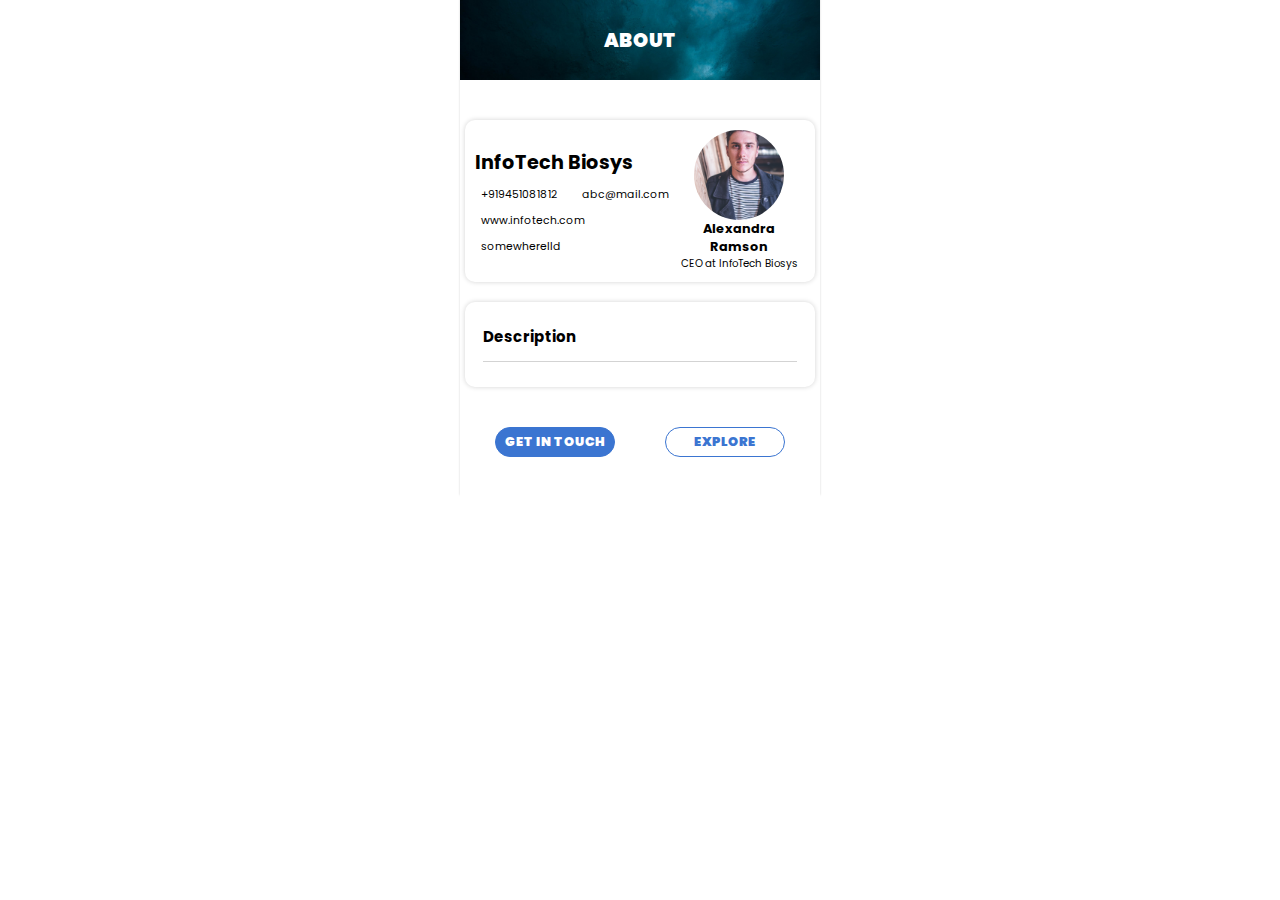
<file: about_page/index.html>
<!DOCTYPE html>
<html lang="en">
<head>
    <meta charset="UTF-8">
    <meta http-equiv="X-UA-Compatible" content="IE=edge">
    <meta name="viewport" content="width=device-width, initial-scale=1.0">
    <title>Document</title>
    <link rel="stylesheet" href="style.css">
    <link rel="stylesheet" href="https://cdnjs.cloudflare.com/ajax/libs/font-awesome/6.3.0/css/all.min.css" integrity="sha512-SzlrxWUlpfuzQ+pcUCosxcglQRNAq/DZjVsC0lE40xsADsfeQoEypE+enwcOiGjk/bSuGGKHEyjSoQ1zVisanQ==" crossorigin="anonymous" referrerpolicy="no-referrer" />
</head>
<body>

    <div class="temp_container">

        <a class="label" href="../index.html" style="text-decoration: none;">
            <i class="fa-light fa-arrow-left fa-solid arrow"></i>
            <h1>ABOUT</h1>
        </a>

        <div class="buss_details">

            <div class="buss_data">
                <h1 class="business_name">InfoTech Biosys</h1>
                <div class="links_data">

                    <div class="links_item">
                        <i class="fa-solid fa-phone" style="color:#1DC7D9;"></i>
                        <p class="vphone">+919451081812</p>
                    </div>

                    <div class="links_item">
                        <i class="fa-solid fa-envelope" style="color:#FB7115;"></i>
                        <p class="vemail">abc@mail.com</p>
                    </div>

                    <div class="links_item">
                        <i class="fa-solid fa-globe" style="color:#0D2AC9;"></i>
                        <p class="vwebsite">www.infotech.com</p>
                    </div>

                    <div class="links_item">
                        <i class="fa-solid fa-location-dot" style="color:#FF435E;"></i>
                        <p class="vlocation">somewherelld</p>
                    </div>

                </div>
            </div>

            <div class="buss_logo">
                <img class="business_logo" src="../assets/2.jpg">
                <h4 class="foundername">Alexandra Ramson</h4>
                <p class="positionInCOM">CEO at InfoTech Biosys</p>
            </div>
        </div>
    
        <div class="dropdown_context">

            <div class="ditem">
                <div class="head" onclick="showContext(event)">
                    <h3 class="ditem_head">Description</h3>
                    <i class="fa-solid fa-angle-up dropdownarrow"></i>
                </div>
                <p class="ditem_context">Lorem ipsum dolor sit amet consectetur, adipisicing elit. Laboriosam porro eius unde dolorum exercitationem suscipit harum nemo magnam soluta, sed ea magni cum facere voluptas ad non distinctio, fuga labore?</p>
            </div>

        </div>

        <div class="btnGroup">
            <a class="active getInTouch" href="">GET IN TOUCH</a>
            <a class="explore" href="">EXPLORE</a>
        </div>

    </div>   





    <script>

        function showContext(e)
        {
            let para, dropdownarrow;

            if(e.target.classList[0]=='head'){

                para=e.target.nextElementSibling;
                dropdownarrow=e.target.children[1];
            }

            else{

                para=e.target.parentElement.nextElementSibling;
                dropdownarrow=e.target.parentElement.children[1];
            }
            
            dropdownarrow.style.transform=dropdownarrow.style.transform!="rotate(0deg)"?"rotate(0deg)":"rotate(180deg)";

            para.style.height=para.style.height!="0px"?"0px":"initial";

        }

        function closeAllContext()
        {
            let items=document.querySelectorAll(".ditem");

            for(let item of items)
            {
                item.children[1].style.height="0px";
            }

        }

        closeAllContext();


        function addDropDownContext()
        {
            let context=`<div class="ditem">
                <div class="head" onclick="showContext(event)">
                    <h3 class="ditem_head">Description</h3>
                    <i class="fa-solid fa-angle-up dropdownarrow"></i>
                </div>
                <p class="ditem_context">Lorem ipsum dolor sit amet consectetur, adipisicing elit. Laboriosam porro eius unde dolorum exercitationem suscipit harum nemo magnam soluta, sed ea magni cum facere voluptas ad non distinctio, fuga labore?</p>
            </div>`;

            let container = document.querySelector(".dropdown_context");

            container.insertAdjacentHTML('beforeend',context);
        closeAllContext();

        }

    </script>

</body>
</html>
</file>
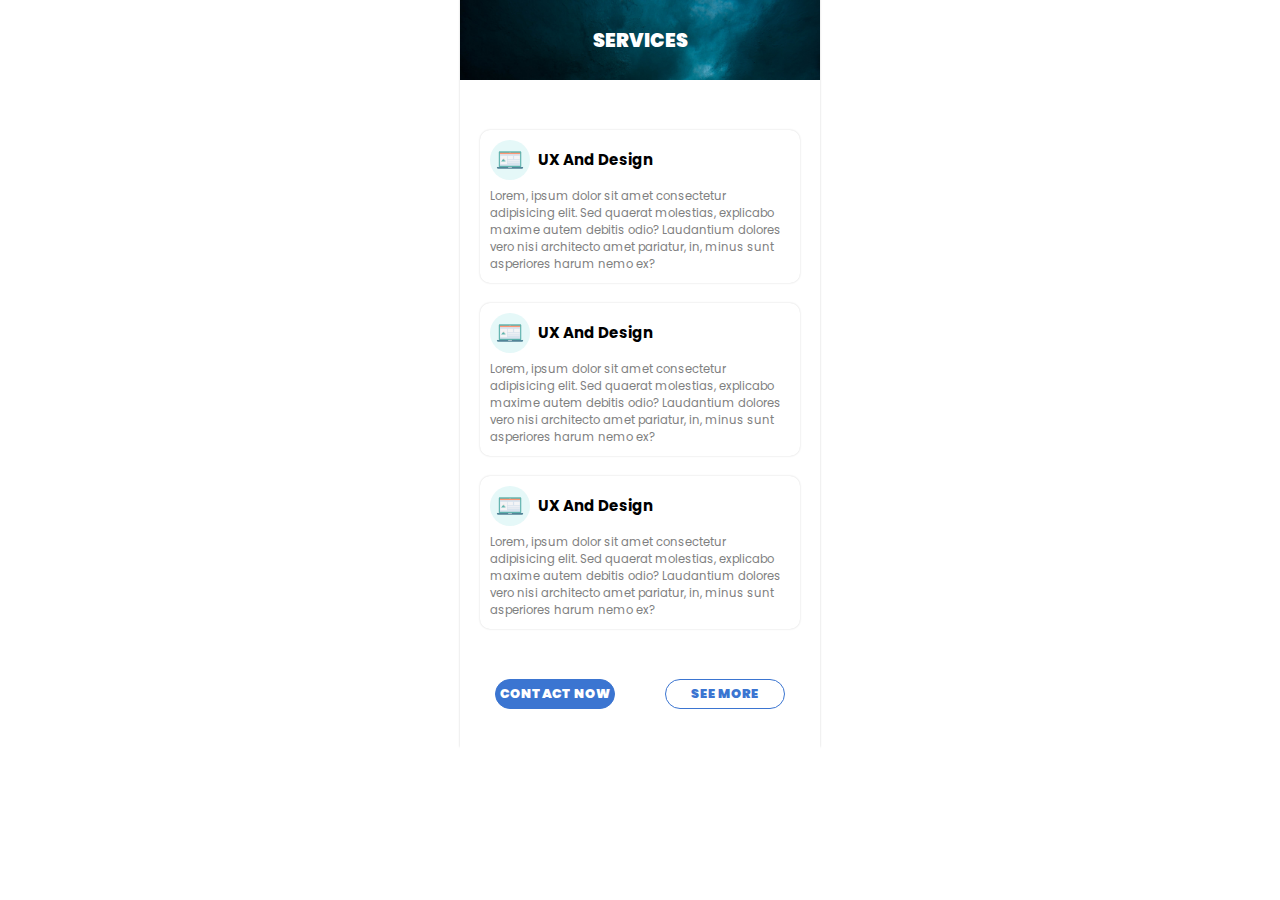
<file: services_page/index.html>
<!DOCTYPE html>
<html lang="en">
<head>
    <meta charset="UTF-8">
    <meta http-equiv="X-UA-Compatible" content="IE=edge">
    <meta name="viewport" content="width=device-width, initial-scale=1.0">
    <title>Document</title>
    <link rel="stylesheet" href="style.css">
    <link rel="stylesheet" href="https://cdnjs.cloudflare.com/ajax/libs/font-awesome/6.3.0/css/all.min.css" integrity="sha512-SzlrxWUlpfuzQ+pcUCosxcglQRNAq/DZjVsC0lE40xsADsfeQoEypE+enwcOiGjk/bSuGGKHEyjSoQ1zVisanQ==" crossorigin="anonymous" referrerpolicy="no-referrer" />
</head>
<body>

    <div class="temp_container">

        <a class="label" href="../index.html" style="text-decoration: none;">
            <i class="fa-light fa-arrow-left fa-solid arrow labelarrow"></i>
            <h1>SERVICES</h1>
        </a>

        <div class="servicesContainer">

            <div class="serviceItem">
                <div class="head">
                    <img src="../assets/123.jpg">
                    <h3>UX And Design</h3>
                </div>
                <div class="context">
                    <p>Lorem, ipsum dolor sit amet consectetur adipisicing elit. Sed quaerat molestias, explicabo maxime autem debitis odio? Laudantium dolores vero nisi architecto amet pariatur, in, minus sunt asperiores harum nemo ex?</p>
                </div>
            </div>

            <div class="serviceItem">
                <div class="head">
                    <img src="../assets/123.jpg">
                    <h3>UX And Design</h3>
                </div>
                <div class="context">
                    <p>Lorem, ipsum dolor sit amet consectetur adipisicing elit. Sed quaerat molestias, explicabo maxime autem debitis odio? Laudantium dolores vero nisi architecto amet pariatur, in, minus sunt asperiores harum nemo ex?</p>
                </div>
            </div>
            
            <div class="serviceItem">
                <div class="head">
                    <img src="../assets/123.jpg">
                    <h3>UX And Design</h3>
                </div>
                <div class="context">
                    <p>Lorem, ipsum dolor sit amet consectetur adipisicing elit. Sed quaerat molestias, explicabo maxime autem debitis odio? Laudantium dolores vero nisi architecto amet pariatur, in, minus sunt asperiores harum nemo ex?</p>
                </div>
            </div>
            
        </div>

        <div class="btnGroup">
            <a class="active contactNow" href="">CONTACT NOW</a>
            <a class="seeMore" href="">SEE MORE</a>
        </div>

    </div>   

    <script>

            function addServiceItem()
            {
                let context=`<div class="serviceItem">
                                <div class="head">
                                    <img src="../assets/123.jpg">
                                    <h3>UX And Design</h3>
                                </div>
                                <div class="context">
                                    <p>Lorem, ipsum dolor sit amet consectetur adipisicing elit. Sed quaerat molestias, explicabo maxime autem debitis odio? Laudantium dolores vero nisi architecto amet pariatur, in, minus sunt asperiores harum nemo ex?</p>
                                </div>
                            </div>`;

                let container = document.querySelector(".servicesContainer");

                container.insertAdjacentHTML('beforeend',context);
            }

       
    </script>

</body>
</html>
</file>
<file: about_page/style.css>
@import url('https://fonts.googleapis.com/css2?family=Poppins:wght@200&display=swap');

*
{
    margin:0;
    padding:0;
    box-sizing: border-box;
    font-family: 'Poppins', sans-serif;
}

html
{
    font-size:80%;
}

body
{
    display: flex;
    justify-content: center;
    align-items: center;
}

.temp_container
{
    width:360px;
    position: relative;
    box-shadow: 0px -2px 2px lightgray;
    padding-bottom:40px;
}


.temp_container .label
{
    display: flex;
    justify-content: center;
    align-items: center;
    height:80px;
    posititon: relative;
    margin-bottom:40px;
    background:url('../assets/22.jpg');
    background-size: cover;
    background-repeat: no-repeat;
    color:white;
}

.temp_container .label h1
{
    font-size:1.5rem;
    font-weight:900;
}

.temp_container .label .arrow
{
    position:absolute;
    top:30px;
    left:20px;
    font-size:1.5rem;
}

.temp_container .buss_details
{
    display: flex;
    box-shadow:0 0 5px lightgrey;
    padding:10px;
    border-radius:10px;
    margin:10px 5px;
}


.temp_container .buss_details .buss_data
{
    width:60%;
    display:flex;
    flex-direction: column;
    justify-content: center;
    align-items:flex-start;
}

.temp_container .buss_details .buss_data .links_data
{
    display:flex;
    flex-wrap:wrap;
    justify-content: space-between;
    gap:10px;
    margin-top:5px;
    width:98%;
}

.temp_container .buss_details .buss_data .links_data .links_item
{
    display:flex;
    justify-content:space-around;
    align-items:center;
    width:max-content;
}

.temp_container .buss_details .buss_data h1
{
    font-size:1.5rem;
    font-weight:bolder;
    margin-bottom:5px;
}



.temp_container .buss_details .buss_data .links_data .links_item p
{
    margin-left:6px;
    font-size:.84rem;
    word-break:break-word;
}

.temp_container .buss_details .buss_logo
{
    width:40%;
    display:flex;
    align-items:center;
    justify-content:center;
    flex-direction:column;
    text-align:center;
}

.temp_container .buss_details .buss_logo img
{
    width:90px;
    height:90px;
    object-fit:cover;
    border-radius:50%;
}

.temp_container .buss_details .buss_logo h4
{
    font-size:1rem;
}


.temp_container .buss_details .buss_logo p
{
    font-size:.8rem;
}


.temp_container .dropdown_context
{
    box-shadow:0 0 5px lightgrey;
    padding:10px;
    border-radius:10px;
    margin:20px 5px;
    padding-bottom:25px;
}

.temp_container .dropdown_context .ditem
{
    padding:0 8px;
    overflow:hidden;
    cursor:pointer;
}

.temp_container .dropdown_context .ditem .head
{
    display:flex;
    justify-content:space-between;
    align-items:center;
    height:50px;
    border-bottom:1px solid lightgray;
}

.temp_container .dropdown_context .ditem .head i
{
    font-size:1.2rem;
    transition:.2s ease;
    transform:rotate(180deg);

}

.temp_container .dropdown_context .ditem p
{
    height:0px;
}

.temp_container .btnGroup
{
    display:flex;
    justify-content:space-around;
    align-items:center;
    flex-wrap:wrap;
    margin-top:40px;
    gap:20px;
    padding:0 20px;
}


.temp_container .btnGroup a
{
    border:1px solid #3B75D1;
    width:120px;
    text-align:center;
    color:#3B75D1;
    font-weight:900;
    border-radius:50px;
    padding:5px 0px;
    text-decoration:none;
}


.temp_container .btnGroup a.active
{
    background:#3B75D1;
    color:white;
}



@media (max-width:426px)
{
    .temp_container
    {
        width:100vw;
    }

}
</file>
<file: services_page/style.css>
@import url('https://fonts.googleapis.com/css2?family=Poppins:wght@200&display=swap');

*
{
    margin:0;
    padding:0;
    box-sizing: border-box;
    font-family: 'Poppins', sans-serif;
}

html
{
    font-size:80%;
}

body
{
    display: flex;
    justify-content: center;
    align-items: center;
}

.temp_container
{
    width:360px;
    position: relative;
    box-shadow: 0px -2px 2px lightgray;
    padding-bottom:40px;
}


.temp_container .label
{
    display: flex;
    justify-content: center;
    align-items: center;
    height:80px;
    posititon: relative;
    margin-bottom:40px;
    background:url('../assets/22.jpg');
    background-size: cover;
    background-repeat: no-repeat;
    color:white;
}

.temp_container .label h1
{
    font-size:1.5rem;
    font-weight:900;
}

.temp_container .label .arrow
{
    position:absolute;
    top:30px;
    left:20px;
    font-size:1.5rem;
}

.temp_container .servicesContainer
{
    padding:10px 20px;
    display:flex;
    flex-direction:column;
    gap:20px;
}

.temp_container .servicesContainer .serviceItem
{
    box-shadow:0 0 2px lightgray;
    padding:10px;
    border-radius:10px;
}

.temp_container .servicesContainer .serviceItem .head
{
    width:100%;
    display:flex;
    align-items:center;
    margin-bottom:8px;
}

.temp_container .servicesContainer .serviceItem .head img
{
    width:40px;
    height:40px;
    object-fit:cover;
    border-radius:50%;
}

.temp_container .servicesContainer .serviceItem .head h3
{
    margin-left:8px;
}

.temp_container .servicesContainer .serviceItem .context p
{
    font-size:.9rem;
    color:gray;
}





.temp_container .btnGroup
{
    display:flex;
    justify-content:space-around;
    align-items:center;
    flex-wrap:wrap;
    margin-top:40px;
    gap:20px;
    padding:0 20px;
}


.temp_container .btnGroup a
{
    border:1px solid #3B75D1;
    width:120px;
    text-align:center;
    color:#3B75D1;
    font-weight:900;
    border-radius:50px;
    padding:5px 0px;
    text-decoration:none;
}


.temp_container .btnGroup a.active
{
    background:#3B75D1;
    color:white;
}



@media (max-width:426px)
{
    .temp_container
    {
        width:100vw;
    }

}
</file>
